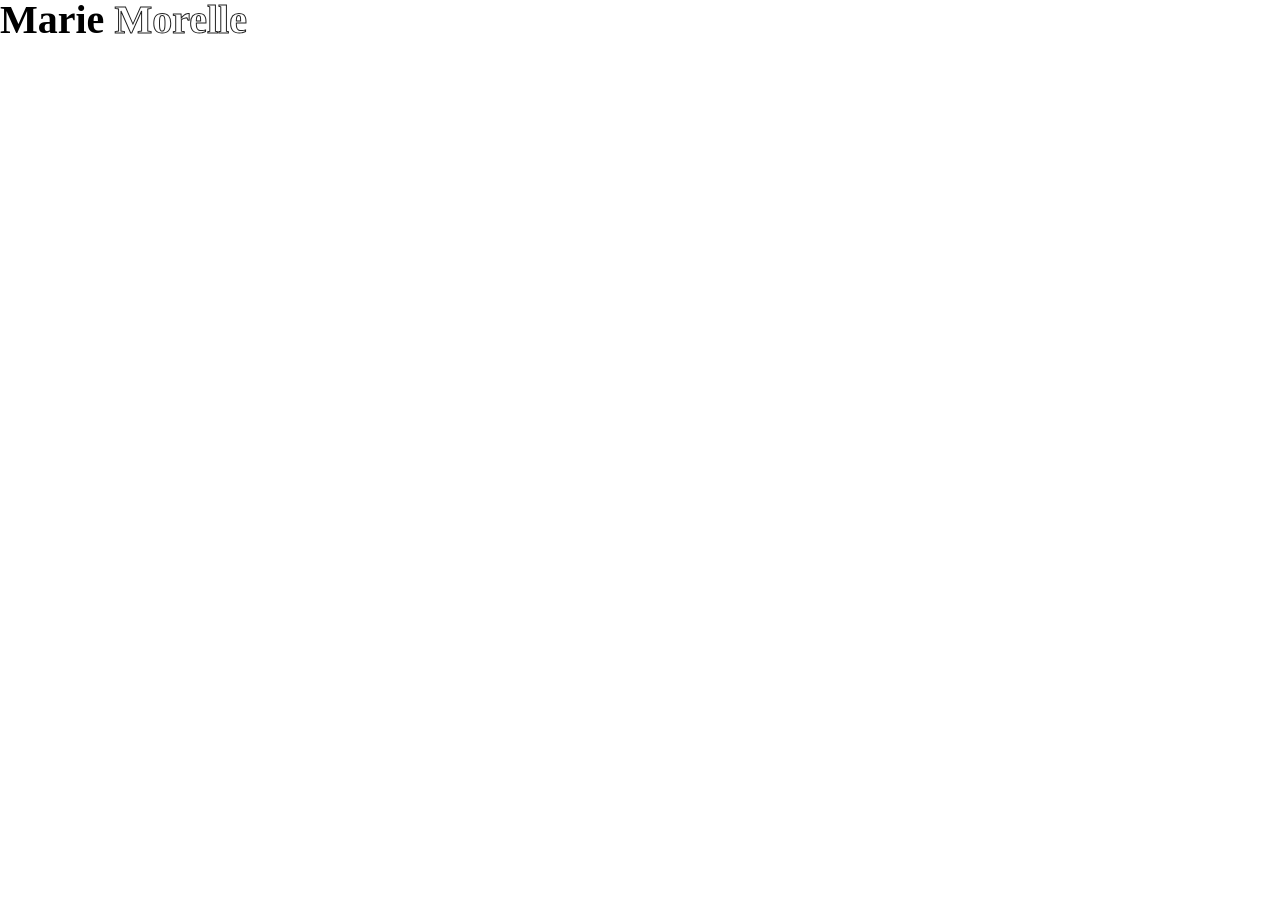
<file: css/Fill_Text/index.html>
<!DOCTYPE html>
<html lang="ko">

<head>
  <meta charset="UTF-8">
  <meta http-equiv="X-UA-Compatible" content="IE=edge">
  <meta name="viewport" content="width=device-width, initial-scale=1.0">
  <title>Fill Text</title>
  <link rel="stylesheet" href="./css/reset.css">
  <link rel="stylesheet" href="./css/style.css">
</head>

<body>
  <h2 class="title">
    Marie
    <span class="stroke">Morelle</span>
    <span class="fill">Morelle</span>
  </h2>
</body>

</html>
</file>
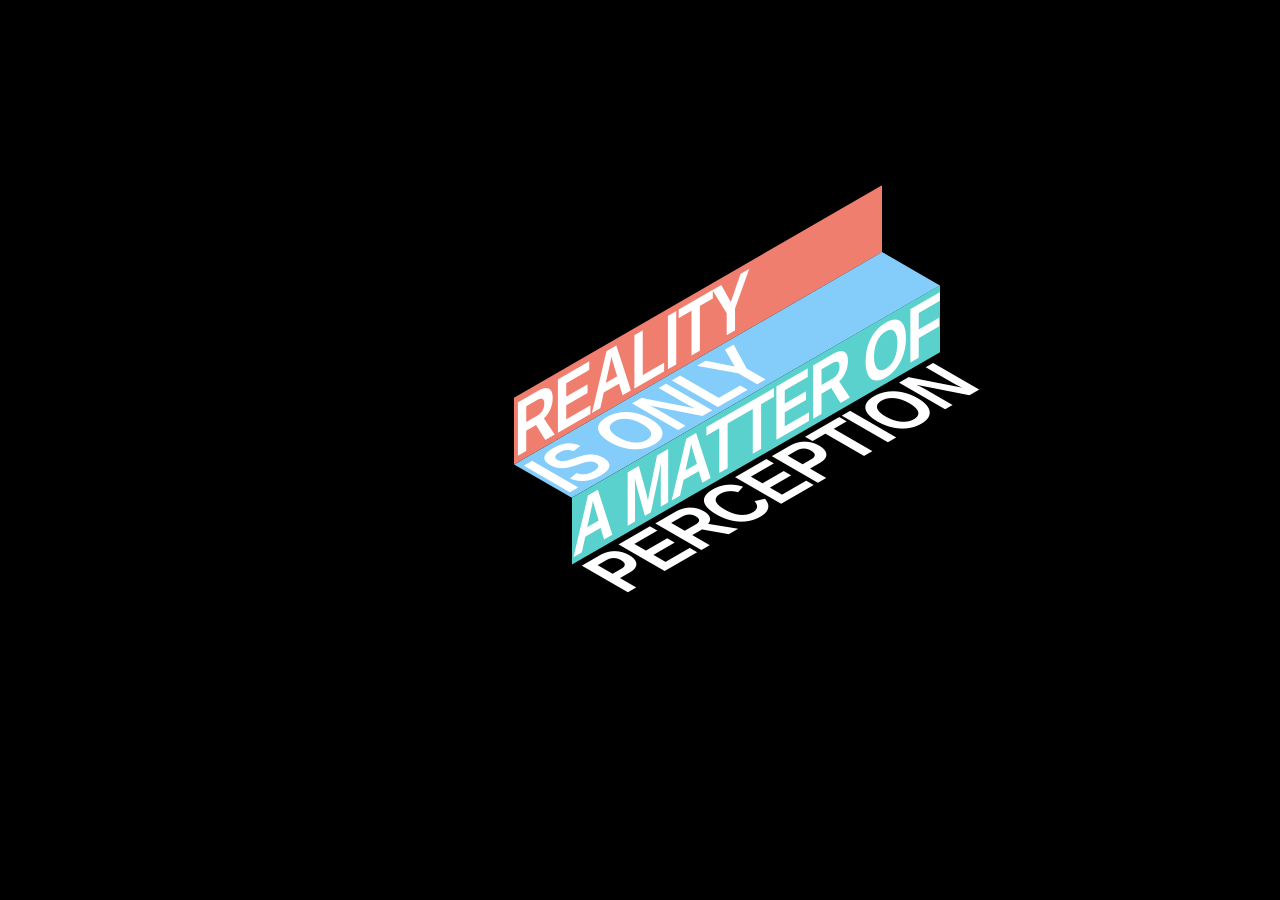
<file: css/Perspective/index.html>
<!DOCTYPE html>
<html lang="ko">
<head>
  <meta charset="UTF-8">
  <meta http-equiv="X-UA-Compatible" content="IE=edge">
  <meta name="viewport" content="width=device-width, initial-scale=1.0">
  <title>Perspective</title>
  <link rel="stylesheet" href="./css/style.css">
</head>
<body>
  <div class="perspective-text">
    <!-- overflow: hidden인 perspective-line 묶음 -->
    <div class="perspective-line">
      <!-- 현재 텍스트와 다음 텍스트로 구성되어 -->
      <!-- 한번에 움직이며 perspective-line의 영역 내로 들어갔다 나갔다 함으로써 움직이는 것 같은 트릭을 주는 것임 -->
      <p></p>
      <p>Reality</p>
    </div>
    <div class="perspective-line">
      <p>Reality</p>
      <p>Is Only</p>
    </div>
    <div class="perspective-line">
      <p>Is Only</p>
      <p>A Matter Of</p>
    </div>
    <div class="perspective-line">
      <p>A Matter Of</p>
      <p>Perception</p>
    </div>
    <div class="perspective-line">
      <p>Perception</p>
      <p></p>
    </div>
  </div>
</body>
</html>
</file>
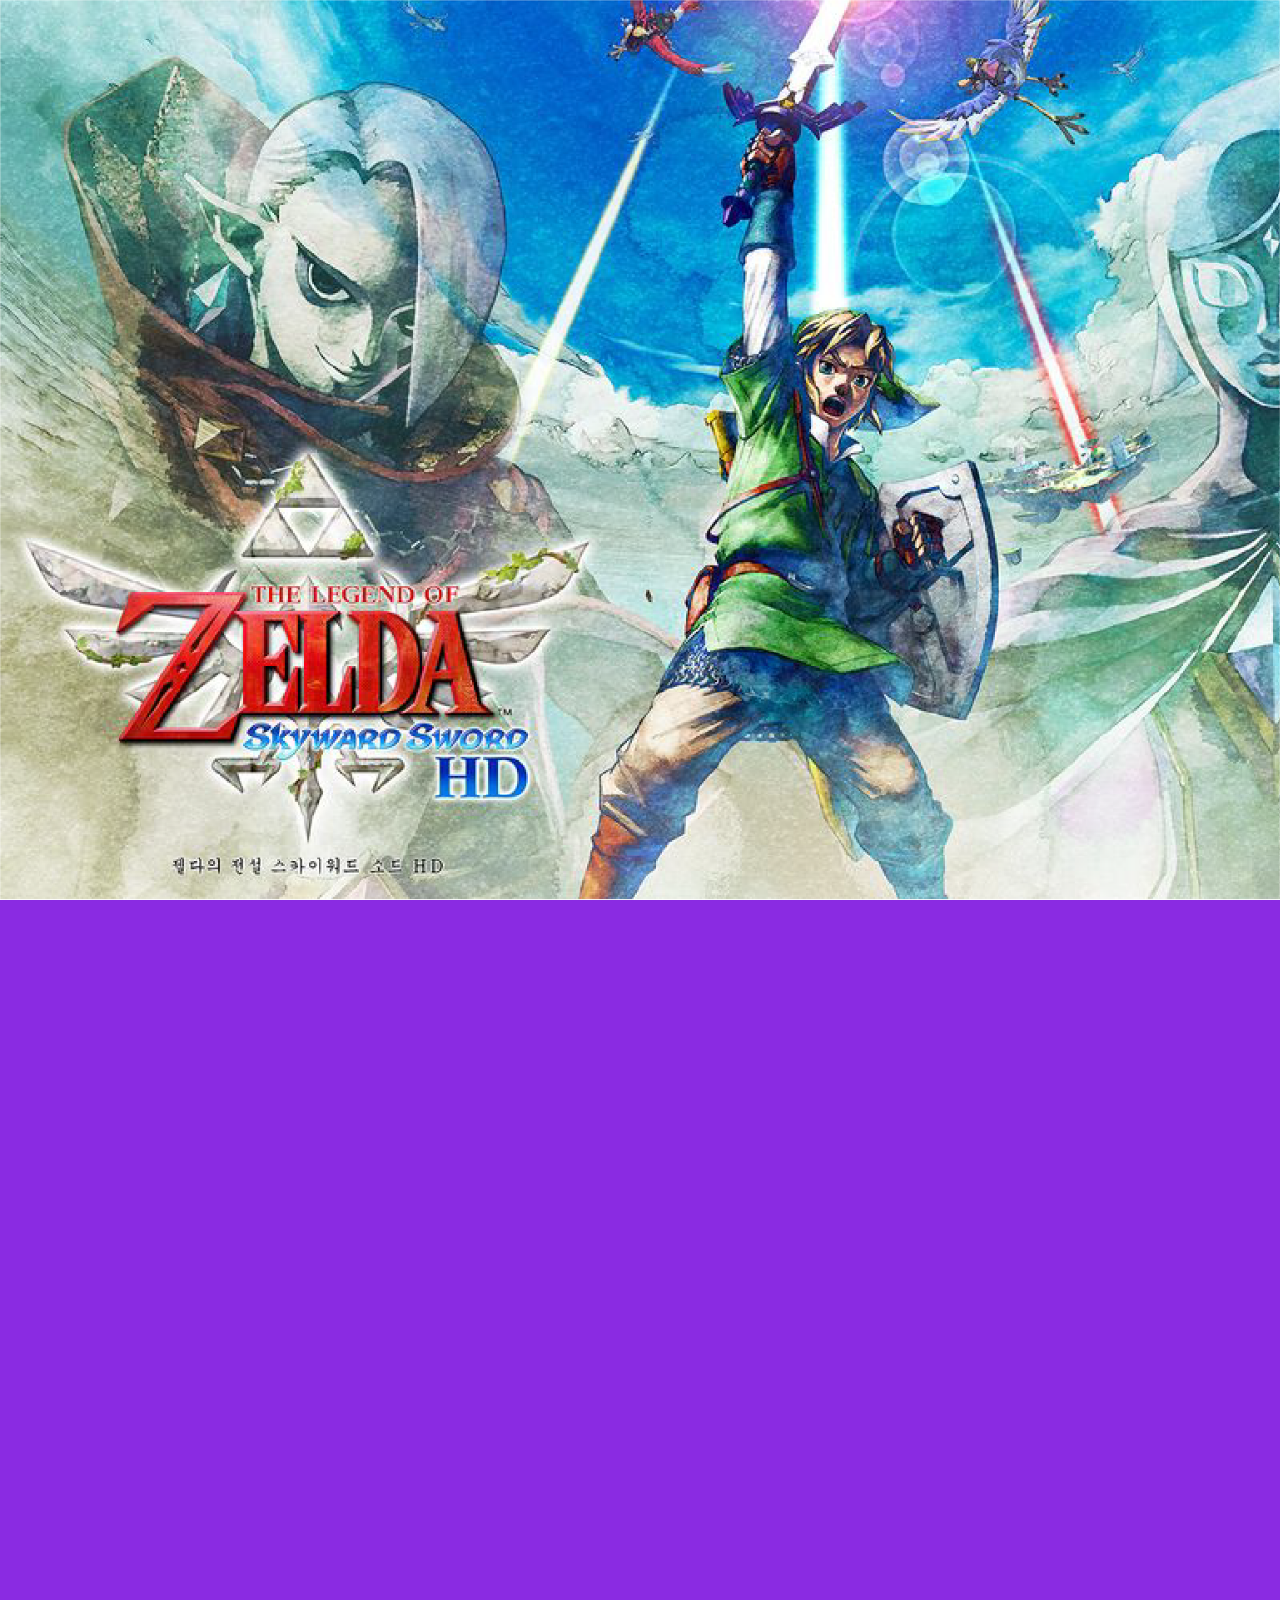
<file: css/Sticky/index.html>
<!DOCTYPE html>
<html lang="ko">
<head>
  <meta charset="UTF-8">
  <meta http-equiv="X-UA-Compatible" content="IE=edge">
  <meta name="viewport" content="width=device-width, initial-scale=1.0">
  <title>sticky</title>
  <link rel="stylesheet" href="./css/reset.css">
  <link rel="stylesheet" href="./css/style.css">
</head>
<body>
  <section id="main" class="sticky">
    <div class="whiteBlock"></div>
  </section>
  <section id="sectionOne"></section>

  <script src="./js/jquery-3.6.0.min.js"></script>
  <script src="./js/script.js"></script>
</body>
</html>
</file>
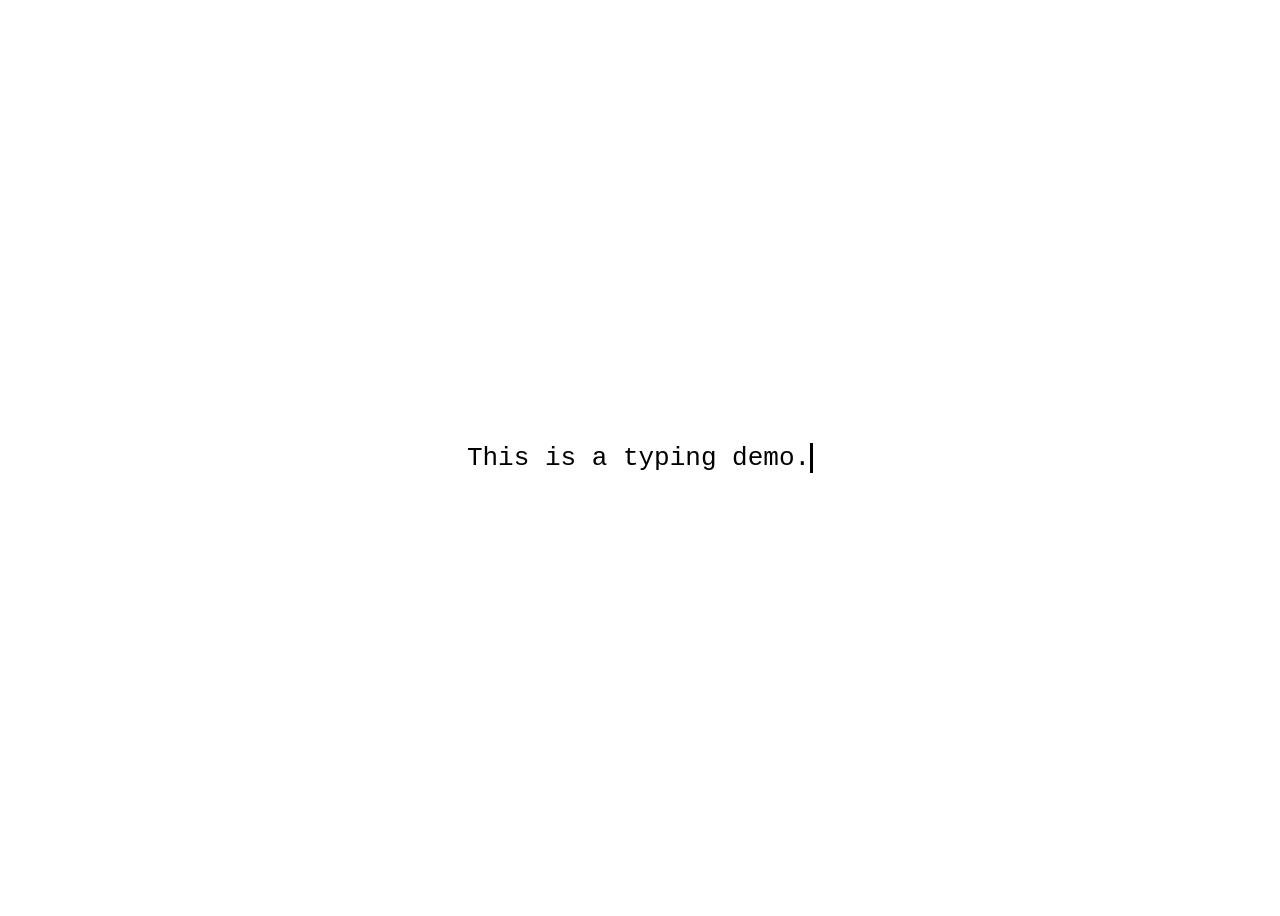
<file: css/Typing_Ani/index.html>
<!DOCTYPE html>
<html lang="en">
<head>
  <meta charset="UTF-8">
  <meta http-equiv="X-UA-Compatible" content="IE=edge">
  <meta name="viewport" content="width=device-width, initial-scale=1.0">
  <title>Typing</title>
  <link href="./css/style.css" rel="stylesheet">
</head>
<body>
  <div class="wrapper">
    <div class="typing-demo">
      This is a typing demo.
    </div>
</div>
</body>
</html>
</file>
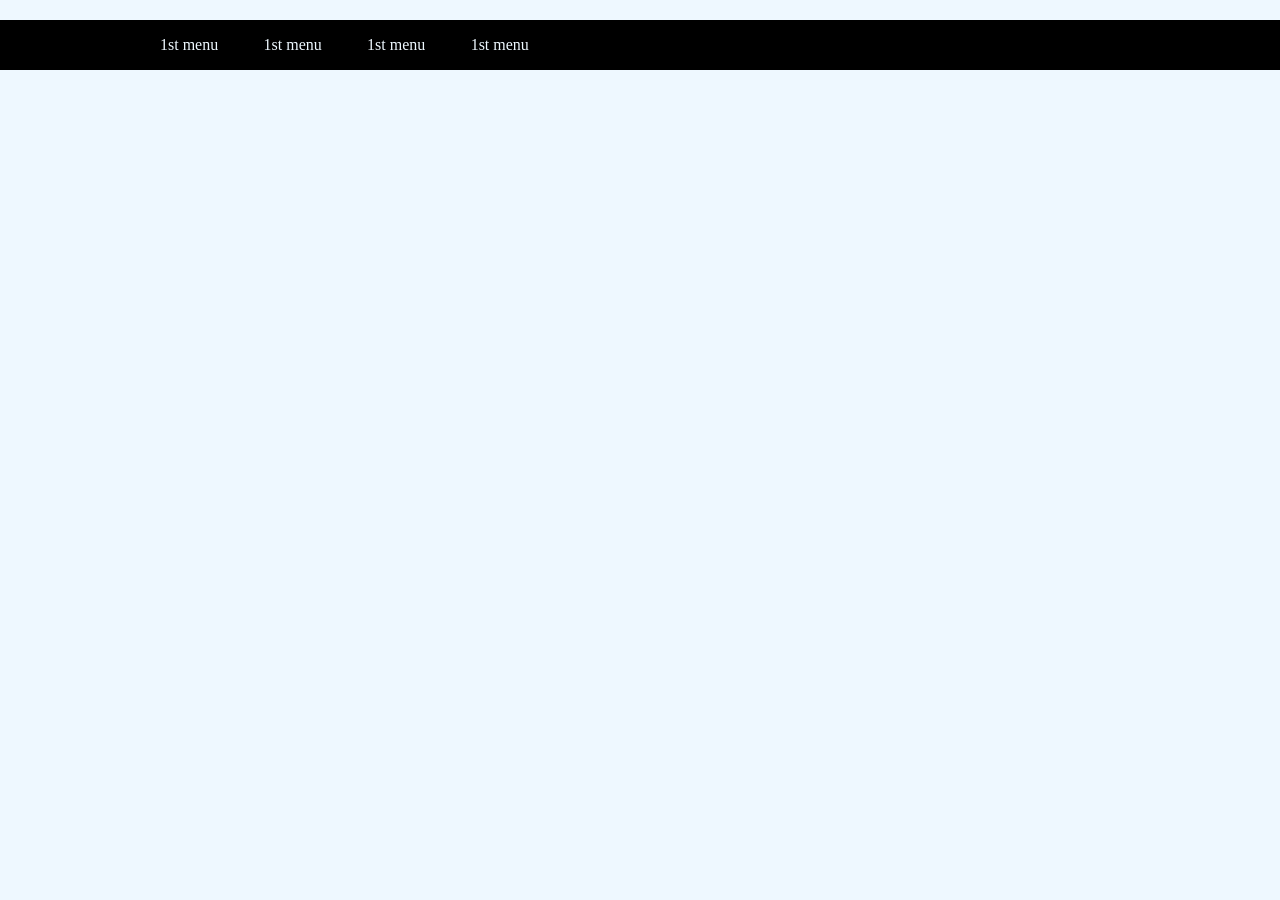
<file: js/2depth_Navigation/index.html>
<!DOCTYPE html>
<html lang="en">
<head>
    <meta charset="UTF-8">
    <meta http-equiv="X-UA-Compatible" content="IE=edge">
    <meta name="viewport" content="width=device-width, initial-scale=1.0">
    <title>Navigation</title>
    <link type="text/css" rel="stylesheet" href="./css/style.css" />
</head>
<body>
    <header>
        <nav>
            <ul class="clearfix">
                <li>1st menu
                    <ul>
                        <li>2nd menu</li>
                        <li>2nd menu</li>
                    </ul>
                </li>
                <li>1st menu
                    <ul>
                        <li>2nd menu</li>
                        <li>2nd menu</li>
                        <li>2nd menu</li>
                        <li>2nd menu</li>
                    </ul>
                </li>
                <li>1st menu
                    <ul>
                        <li>2nd menu</li>
                        <li>2nd menu</li>
                    </ul>
                </li>
                <li>1st menu
                    <ul>
                        <li>2nd menu</li>
                        <li>2nd menu</li>
                        <li>2nd menu</li>
                    </ul>
                </li>				
            </ul>
        </nav>
    </header>

    <script src="./vendor/jquery/jquery.min.js" type="text/javascript"></script>
    <script src="./js/script.js" type="text/javascript"></script>
</body>
</html>
</file>
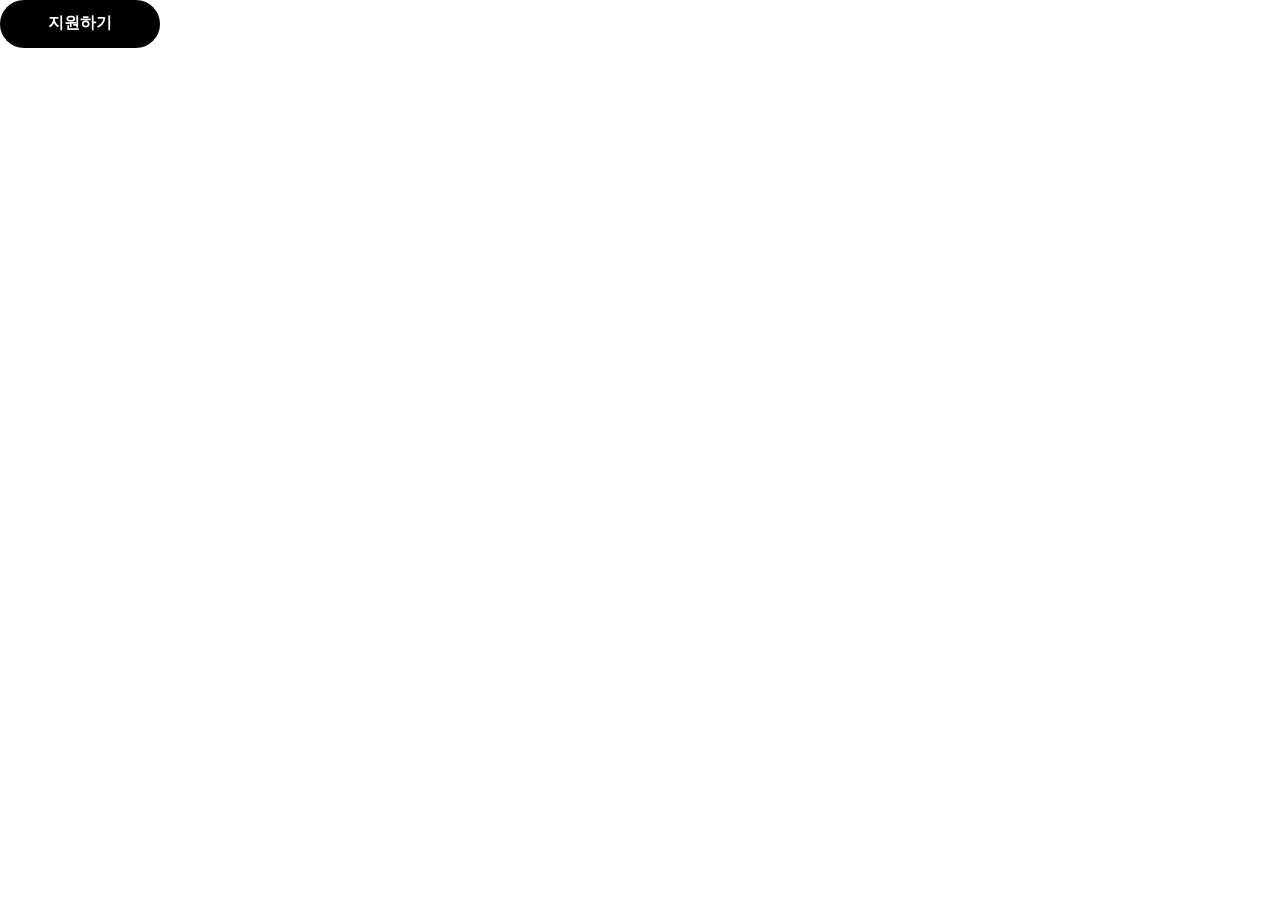
<file: js/Button_Hover/index.html>
<!DOCTYPE html>
<html lang="ko">
<head>
  <meta charset="UTF-8">
  <meta http-equiv="X-UA-Compatible" content="IE=edge">
  <meta name="viewport" content="width=device-width, initial-scale=1.0">
  <title>Button</title>
  <link rel="stylesheet" href="./css/reset.css">
  <link rel="stylesheet" href="./css/style.css">
</head>
<body>
  
  <button class="apply">
    <p>지원하기</p>
  </button>
  <script src="./js/jquery-3.6.0.min.js"></script>
  <script src="./js/script.js"></script>
</body>
</html>
</file>
<file: css/Fill_Text/css/style.css>
h2 {font-size: calc(100vw*60/1920); font-weight: bold;}
.stroke {color: transparent; -webkit-text-fill-color: transparent; -webkit-text-stroke-width: 1px; -webkit-text-stroke-color: #222;}
.fill {position: absolute; top: 0; left: 9.6%; clip: rect(0px, 0px, 167px, 0px); transition: all ease-in-out 0.3s;}

h2:hover .fill {clip: rect(0px, 475px, 167px, 0px);}
</file>
<file: css/Perspective/css/style.css>
html {height: 100%;}
body {display: flex; align-items: center; justify-content: center; background: #000; overflow: hidden; margin-left: auto; margin-right: auto; margin-top: 250px;}
.perspective-text {color: #fff; font-family: Arial; font-size: 58px; font-weight: 900; letter-spacing: -2px; text-transform: uppercase;}
.perspective-line {height: 50px; overflow: hidden; position: relative;}
p {margin: 0; height: 50px; line-height: 50px; transition: all 0.5s ease-in-out;}
.perspective-line:nth-child(odd) {
  transform: skew(60deg, -30deg) scaleY(0.667);
}
.perspective-line:nth-child(even) {
  transform: skew(0deg, -30deg) scaleY(1.337);
}
.perspective-text:hover p {
  transform: translate(0, -50px);
}
.perspective-line:nth-child(1) {
  left: 29px;
}
.perspective-line:nth-child(2) {
  left: 58px;
  background: #f07e6e;
}
.perspective-line:nth-child(3) {
  left: 87px;
  background: #84cdfa;
}
.perspective-line:nth-child(4) {
  left: 116px;
  background: #5ad1cd;
}
.perspective-line:nth-child(5) {
  left: 145px;
}
</file>
<file: css/Sticky/css/style.css>
section {width: 100vw; height: 100vh; position: relative;}
.sticky {position: sticky !important; top: 0 !important; left: 0 !important; right: 0 !important;}
#main {background-image: url('../img/1_skywardsword_G.png'); background-size: cover; position: relative;}
#main .whiteBlock {width: 100%; height: 100%; position: absolute; top: 0; left: 0; background: #fff; opacity: 0;}
#sectionOne {background-color: blueviolet;}
</file>
<file: css/Typing_Ani/css/style.css>
.wrapper {
  height: 100vh;
  /*This part is important for centering*/
  display: flex;
  align-items: center;
  justify-content: center;
}

.typing-demo {
  width: 22ch;
  animation: typing 2s steps(22), blink .5s step-end infinite alternate;
  white-space: nowrap;
  overflow: hidden;
  border-right: 3px solid;
  font-family: monospace;
  font-size: 2em;
}

@keyframes typing {
  from {
    width: 0
  }
}
    
@keyframes blink {
  50% {
    border-color: transparent
  }
}
</file>
<file: js/2depth_Navigation/css/style.css>
* {margin:0; padding:0;}
ul li {list-style:none; color:#eef8ff;}
/* .clearfix:after{content:'';display:block; clear:both;} */

body {    background-color: #eef8ff; overflow-y:scroll;padding-top:100px;}

header {	
	margin-top:20px;
	background:linear-gradient(black 50px, rgba(43, 43, 43, 0.3) 50px);
    height:50px;
    overflow:hidden;
	position:absolute;
	left:0; right:0;
	top:0;
}


nav {width:960px; margin:0 auto;}
nav > ul > li {float:left; line-height:50px; margin-right:40px;}
nav > ul > li ul{ width:100%;}

main p{
	margin-bottom:27px;
}
</file>
<file: js/Button_Hover/css/style.css>
.apply {width: calc(100vw * 240 / 1920); height: calc(100vw * 72 / 1920); background-color: #000; color: #fff; font-size: calc(100vw * 24 / 1920); font-weight: bold; text-align: center; border-radius: calc(100vw * 60 / 1920); overflow: hidden; border: none;}
.apply p {display: block; height: calc(100vw * 33 / 1920); overflow: hidden; margin-left: 0%; color: #fff;}
.apply:hover {background-color: #ED1B94;}
.apply:hover p {display: inline-block; white-space: nowrap; will-change: transform; animation: marquee 12s linear infinite;}
@keyframes marquee {
    0% {transform: translateX(0);}
    100% {transform: translateX(-90%);}
}
</file>
